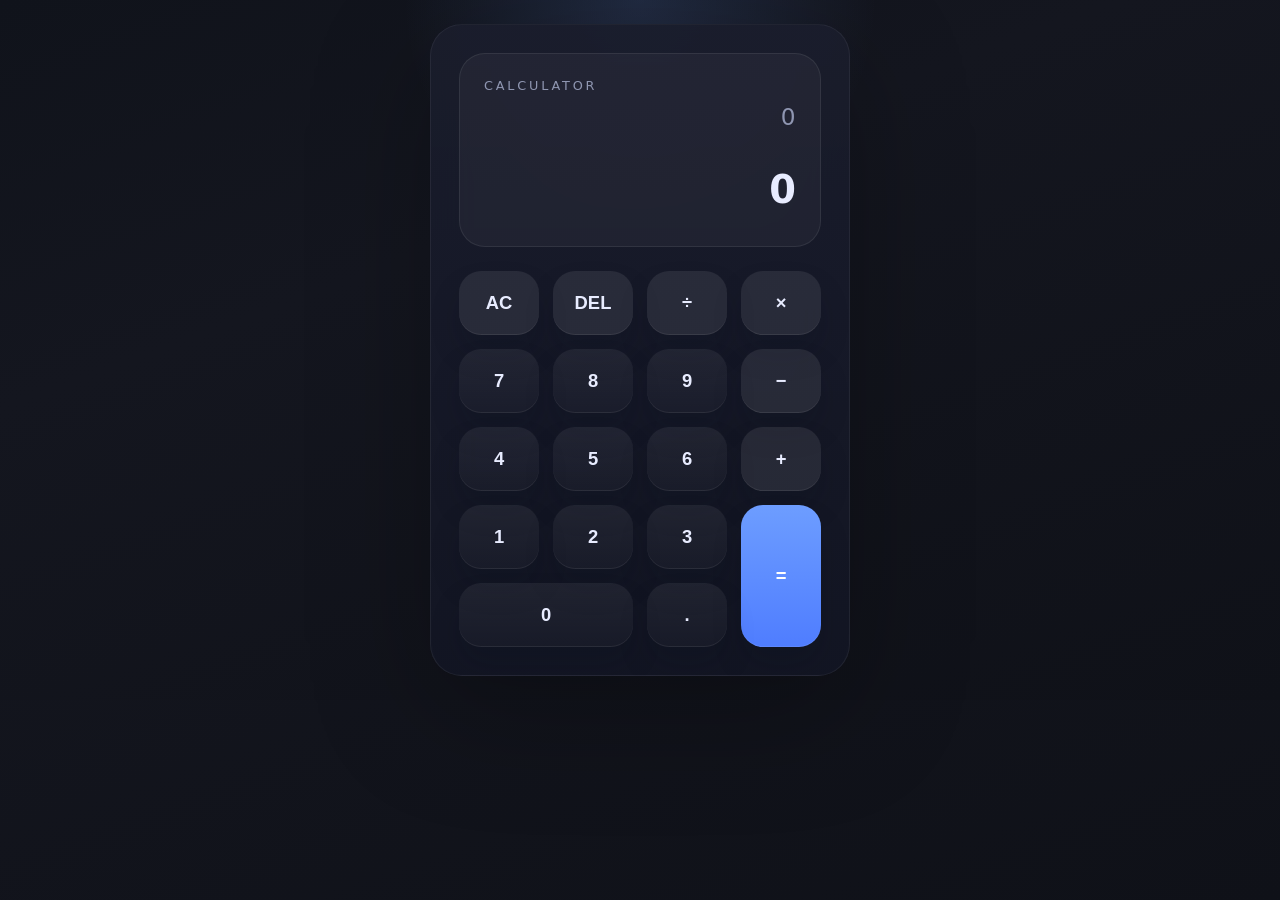
<file: Task -2/index.html>
<!DOCTYPE html>
<html lang="en">
<head>
  <meta charset="UTF-8" />
  <meta name="viewport" content="width=device-width, initial-scale=1.0" />
  <title>Modern Calculator</title>
  <link rel="stylesheet" href="styles.css" />
</head>
<body>
  <main class="calculator-shell">
    <section class="calculator-card">
      <div class="display-panel">
        <div class="display-label">Calculator</div>
        <div id="expression" class="display-expression">0</div>
        <div id="preview" class="display-preview">0</div>
      </div>

      <div class="button-grid">
        <button class="action-btn" data-action="clear">AC</button>
        <button class="action-btn" data-action="delete">DEL</button>
        <button class="action-btn" data-value="/">÷</button>
        <button class="action-btn" data-value="*">×</button>

        <button data-value="7">7</button>
        <button data-value="8">8</button>
        <button data-value="9">9</button>
        <button class="action-btn" data-value="-">−</button>

        <button data-value="4">4</button>
        <button data-value="5">5</button>
        <button data-value="6">6</button>
        <button class="action-btn" data-value="+">+</button>

        <button data-value="1">1</button>
        <button data-value="2">2</button>
        <button data-value="3">3</button>
        <button class="action-btn equal-btn" data-action="equals">=</button>

        <button class="wide-btn" data-value="0">0</button>
        <button data-value=".">.</button>
      </div>
    </section>
  </main>

  <script src="script.js"></script>
</body>
</html>
</file>
<file: Task -2/styles.css>
:root {
  color-scheme: dark;
  --bg: #14161f;
  --surface: #1e2234;
  --surface-soft: #232741;
  --text: #e8ecff;
  --text-muted: #8f96b1;
  --accent: #6d9dff;
  --accent-strong: #4f7dff;
  --danger: #ff5e7a;
  --success: #3af4b7;
}

* {
  box-sizing: border-box;
}

html,
body {
  margin: 0;
  min-height: 100%;
  font-family: Inter, system-ui, sans-serif;
  background: radial-gradient(circle at top, rgba(109, 157, 255, 0.16), transparent 25%),
    linear-gradient(160deg, #10131b 0%, #14161f 35%, #0f1118 100%);
  color: var(--text);
}

body {
  display: flex;
  align-items: center;
  justify-content: center;
  padding: 24px;
}

.calculator-shell {
  width: min(420px, 100%);
}

.calculator-card {
  background: linear-gradient(180deg, rgba(26, 29, 44, 0.95), rgba(19, 22, 36, 0.98));
  border: 1px solid rgba(255, 255, 255, 0.06);
  border-radius: 32px;
  backdrop-filter: blur(24px);
  box-shadow: 0 34px 120px rgba(0, 0, 0, 0.26);
  padding: 28px;
}

.display-panel {
  display: grid;
  gap: 10px;
  margin-bottom: 24px;
  padding: 24px;
  border-radius: 26px;
  background: rgba(255, 255, 255, 0.04);
  border: 1px solid rgba(255, 255, 255, 0.08);
}

.display-label {
  font-size: 0.8rem;
  color: var(--text-muted);
  text-transform: uppercase;
  letter-spacing: 0.22em;
}

.display-expression,
.display-preview {
  min-height: 3.4rem;
  text-align: right;
  word-break: break-word;
}

.display-expression {
  font-size: 1.45rem;
  letter-spacing: 0.02em;
  color: var(--text-muted);
}

.display-preview {
  font-size: clamp(2rem, 3vw, 3rem);
  font-weight: 700;
  color: var(--text);
}

.button-grid {
  display: grid;
  grid-template-columns: repeat(4, minmax(0, 1fr));
  gap: 14px;
}

button {
  border: none;
  border-radius: 22px;
  min-height: 64px;
  font-size: 1.15rem;
  font-weight: 600;
  color: var(--text);
  background: linear-gradient(180deg, rgba(255, 255, 255, 0.06), rgba(255, 255, 255, 0.02));
  box-shadow: inset 0 -1px 0 rgba(255, 255, 255, 0.08), 0 18px 30px rgba(10, 14, 28, 0.15);
  cursor: pointer;
  transition: transform 0.15s ease, box-shadow 0.15s ease, background 0.15s ease;
}

button:hover {
  transform: translateY(-1px);
}

button:active {
  transform: translateY(1px);
  box-shadow: inset 0 0 0 1px rgba(255, 255, 255, 0.10);
}

.action-btn {
  background: rgba(255, 255, 255, 0.08);
  color: var(--text);
}

.equal-btn {
  grid-row: span 2;
  background: linear-gradient(180deg, var(--accent), var(--accent-strong));
  color: #fff;
}

.wide-btn {
  grid-column: span 2;
}

@media (max-width: 420px) {
  .calculator-card {
    padding: 22px;
  }
  button {
    min-height: 56px;
  }
}
</file>
